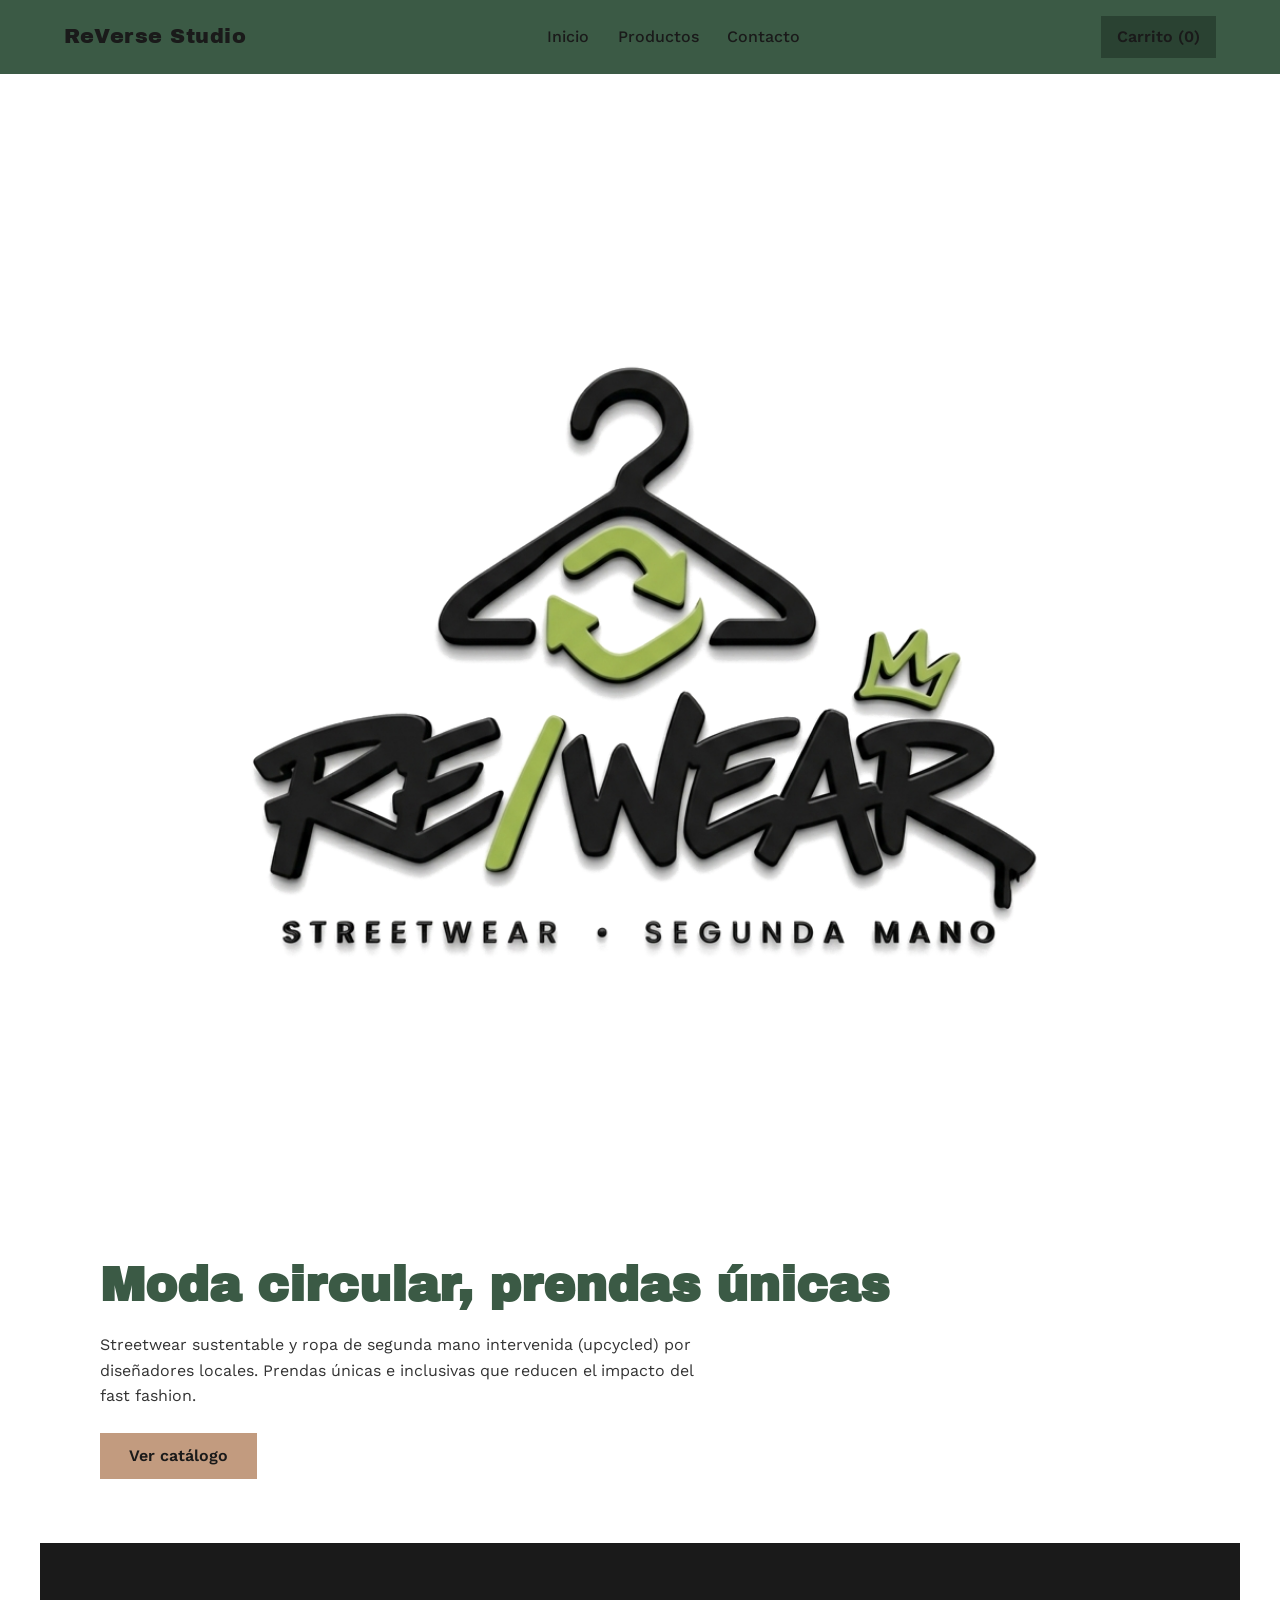
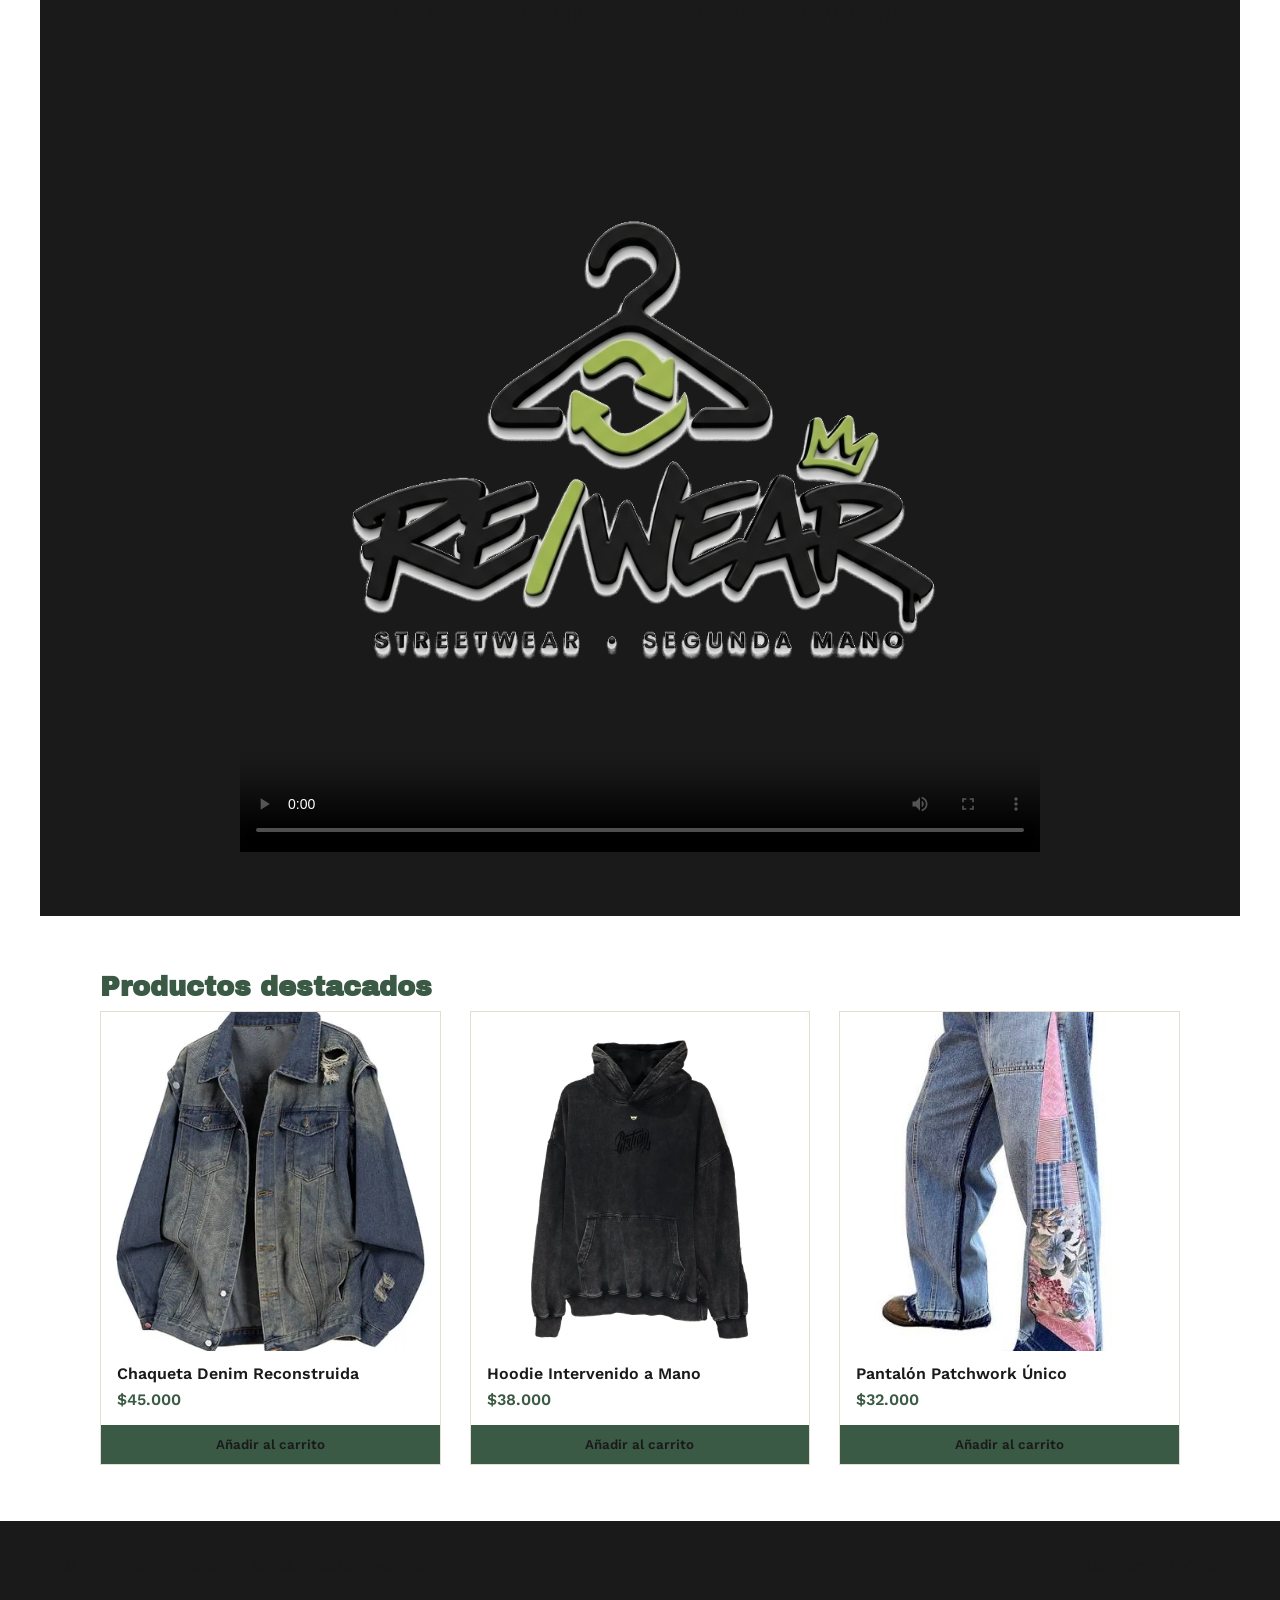
<file: repo-final/index.html>
<!DOCTYPE html>
<html lang="es">
<head>
  <meta charset="UTF-8">
  <meta name="viewport" content="width=device-width, initial-scale=1.0">
  <title>ReVerse Studio | Moda Circular</title>
  <link rel="preconnect" href="https://fonts.googleapis.com">
  <link rel="preconnect" href="https://fonts.gstatic.com" crossorigin>
  <link href="https://fonts.googleapis.com/css2?family=Archivo+Black&family=Work+Sans:wght@400;500;600&display=swap" rel="stylesheet">
  <link rel="stylesheet" href="css/estilos.css">
</head>
<body>

  <header>
    <nav class="nav-principal">
      <div class="logo">
        <a href="index.html">ReVerse Studio</a>
      </div>

      <ul class="menu">
        <li><a href="index.html" class="activo">Inicio</a></li>
        <li><a href="productos.html">Productos</a></li>
        <li><a href="contacto.html">Contacto</a></li>
      </ul>

      <a href="#" class="carrito" id="btn-carrito">
         Carrito (<span id="contador-carrito">0</span>)
      </a>
    </nav>
  </header>

  <main>

    <section class="banner-principal">
      <div class="banner-texto">
        <h1>Moda circular, prendas únicas</h1>
        <p>
          Streetwear sustentable y ropa de segunda mano intervenida (upcycled)
          por diseñadores locales. Prendas únicas e inclusivas que reducen
          el impacto del fast fashion.
        </p>
        <button type="button" onclick="location.href='productos.html'">
          Ver catálogo
        </button>
      </div>

      <img
        src="img/logosReverse.png"
        alt="Prenda upcycled de la colección ReVerse Studio">
    </section>

    <section class="video-marca">
      <h2>Conoce nuestro proceso de upcycling</h2>
      <video controls width="100%"
        poster="img/logosReverse.png">
        <source src="video/uwu.mp4" type="video/mp4">
        Tu navegador no soporta el elemento de video.
      </video>
    </section>

    <section class="destacados">
      <h2>Productos destacados</h2>


      <div id="contenedor-destacados" class="grid-productos"></div>
    </section>

  </main>

  <footer>
    <p>&copy; 2026 ReVerse Studio. Moda circular hecha en Chile.</p>
    <ul class="redes">
      <li><a href="#">Instagram</a></li>
      <li><a href="#">TikTok</a></li>
    </ul>
  </footer>

  <script src="js/data-productos.js"></script>
  <script src="js/main.js"></script>
  <script src="js/productos.js"></script>
  <script>
    document.addEventListener('DOMContentLoaded', function () {
      cargarProductos('contenedor-destacados', listaProductos.slice(0, 3));
    });
  </script>
</body>
</html>
</file>
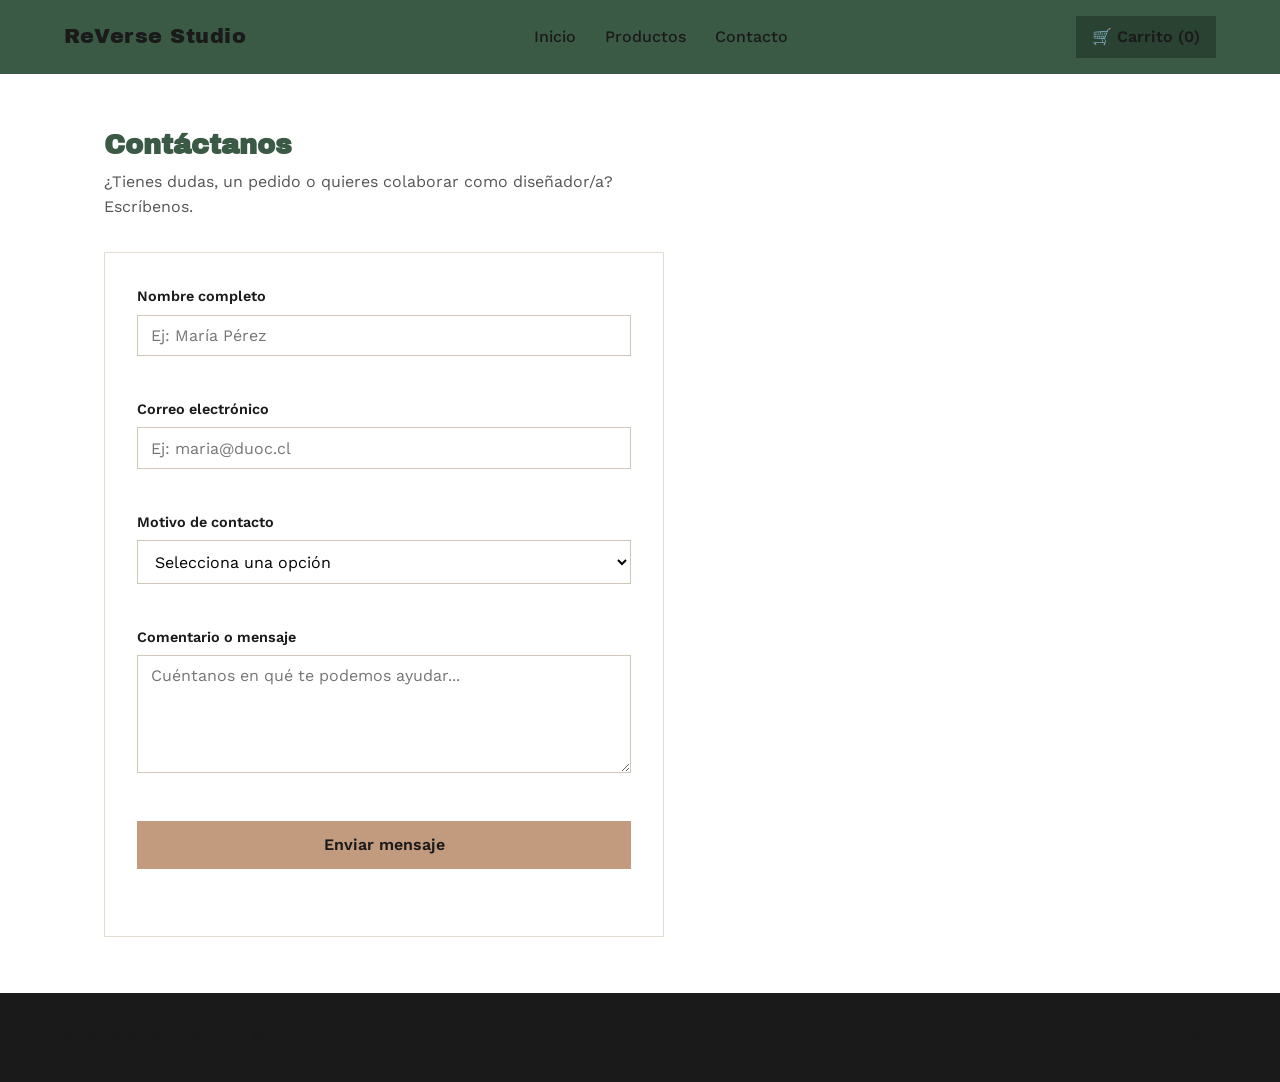
<file: repo-final/contacto.html>
<!DOCTYPE html>
<html lang="es">
<head>
  <meta charset="UTF-8">
  <meta name="viewport" content="width=device-width, initial-scale=1.0">
  <title>Contacto | ReVerse Studio</title>
  <link rel="preconnect" href="https://fonts.googleapis.com">
  <link rel="preconnect" href="https://fonts.gstatic.com" crossorigin>
  <link href="https://fonts.googleapis.com/css2?family=Archivo+Black&family=Work+Sans:wght@400;500;600&display=swap" rel="stylesheet">
  <link rel="stylesheet" href="css/estilos.css">
</head>
<body>

  <header>
    <nav class="nav-principal">
      <div class="logo">
        <a href="index.html">ReVerse Studio</a>
      </div>

      <ul class="menu">
        <li><a href="index.html">Inicio</a></li>
        <li><a href="productos.html">Productos</a></li>
        <li><a href="contacto.html" class="activo">Contacto</a></li>
      </ul>

      <a href="#" class="carrito" id="btn-carrito">
        🛒 Carrito (<span id="contador-carrito">0</span>)
      </a>
    </nav>
  </header>

  <main class="contenedor-principal">
    <h2>Contáctanos</h2>
    <p class="subtitulo">
      ¿Tienes dudas, un pedido o quieres colaborar como diseñador/a? Escríbenos.
    </p>

    <form id="form-contacto" novalidate>
      <div class="campo">
        <label for="nombre">Nombre completo</label>
        <input
          type="text"
          id="nombre"
          name="nombre"
          maxlength="100"
          required
          placeholder="Ej: María Pérez">
        <small class="mensaje-error" id="error-nombre"></small>
      </div>

      <div class="campo">
        <label for="correo">Correo electrónico</label>
        <input
          type="email"
          id="correo"
          name="correo"
          maxlength="100"
          required
          placeholder="Ej: maria@duoc.cl">
        <small class="mensaje-error" id="error-correo"></small>
      </div>

      <div class="campo">
        <label for="motivo">Motivo de contacto</label>
        <select id="motivo" name="motivo" required>
          <option value="">Selecciona una opción</option>
          <option value="consulta">Consulta general</option>
          <option value="soporte">Soporte de pedido</option>
          <option value="colaboracion">Colaboración como diseñador/a</option>
        </select>
        <small class="mensaje-error" id="error-motivo"></small>
      </div>

      <div class="campo">
        <label for="comentario">Comentario o mensaje</label>
        <textarea
          id="comentario"
          name="comentario"
          maxlength="500"
          rows="5"
          required
          placeholder="Cuéntanos en qué te podemos ayudar..."></textarea>
        <small class="mensaje-error" id="error-comentario"></small>
      </div>

      <button type="submit">Enviar mensaje</button>
      <p class="mensaje-exito" id="mensaje-exito" role="status"></p>
    </form>
  </main>

  <footer>
    <p>&copy; 2026 ReVerse Studio. Moda circular hecha en Chile.</p>
    <ul class="redes">
      <li><a href="#">Instagram</a></li>
      <li><a href="#">TikTok</a></li>
    </ul>
  </footer>

  <script src="js/main.js"></script>
  <script src="js/validaciones.js"></script>
</body>
</html>
</file>
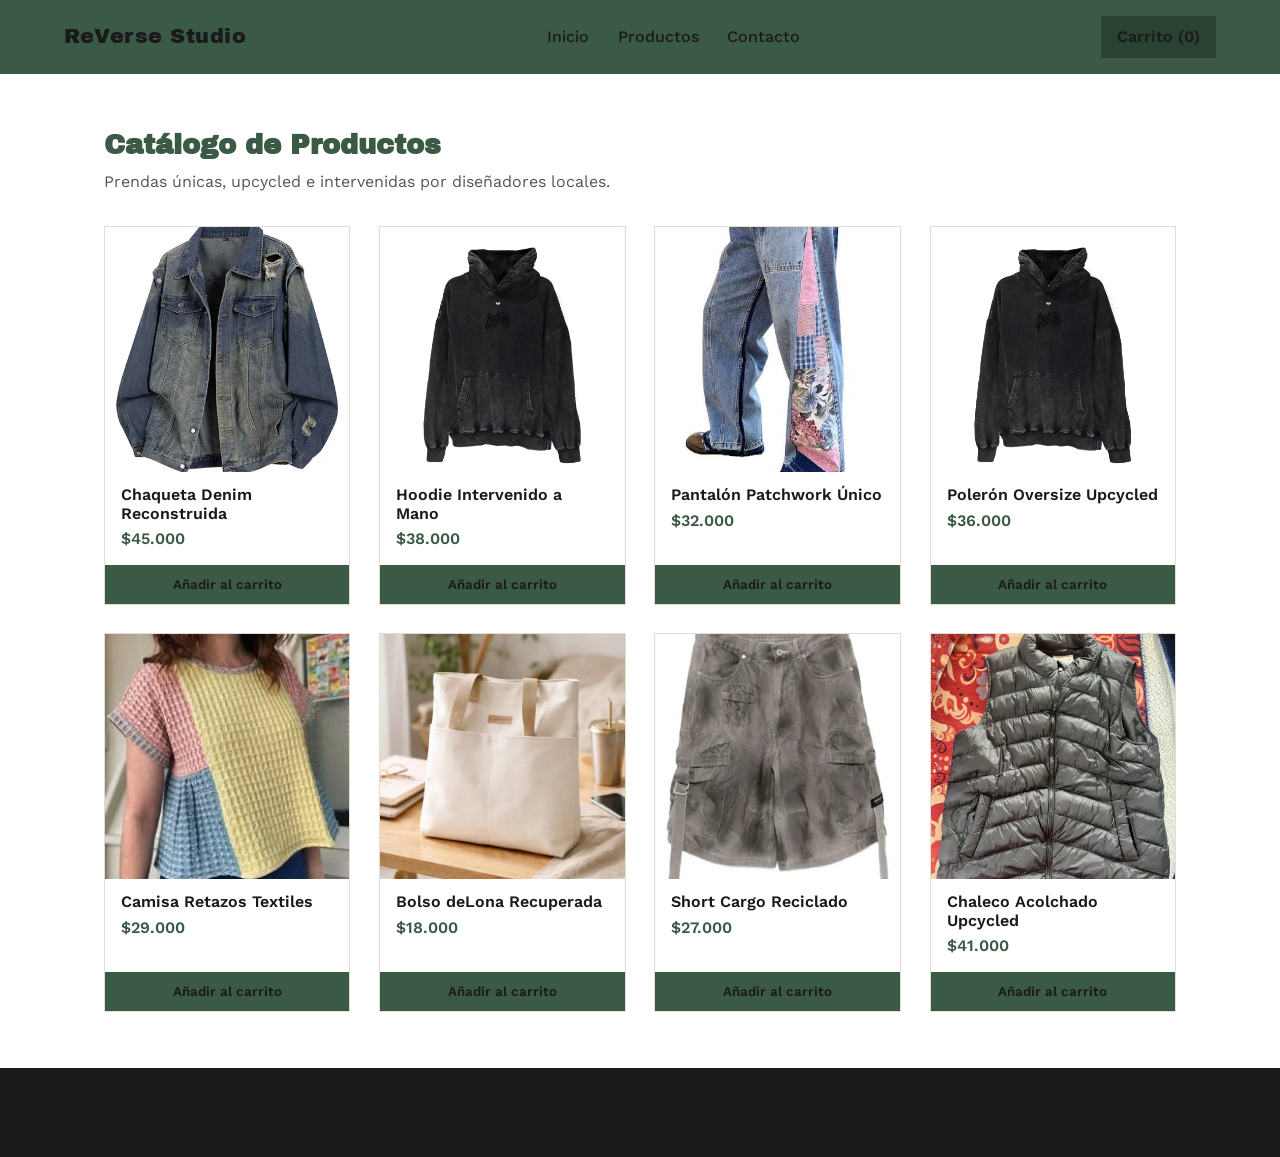
<file: repo-final/productos.html>
<!DOCTYPE html>
<html lang="es">
<head>
  <meta charset="UTF-8">
  <meta name="viewport" content="width=device-width, initial-scale=1.0">
  <title>Productos | ReVerse Studio</title>
  <link rel="preconnect" href="https://fonts.googleapis.com">
  <link rel="preconnect" href="https://fonts.gstatic.com" crossorigin>
  <link href="https://fonts.googleapis.com/css2?family=Archivo+Black&family=Work+Sans:wght@400;500;600&display=swap" rel="stylesheet">
  <link rel="stylesheet" href="css/estilos.css">
</head>
<body>

  <header>
    <nav class="nav-principal">
      <div class="logo">
        <a href="index.html">ReVerse Studio</a>
      </div>

      <ul class="menu">
        <li><a href="index.html">Inicio</a></li>
        <li><a href="productos.html" class="activo">Productos</a></li>
        <li><a href="contacto.html">Contacto</a></li>
      </ul>

      <a href="#" class="carrito" id="btn-carrito">
         Carrito (<span id="contador-carrito">0</span>)
      </a>
    </nav>
  </header>

  <main class="contenedor-principal">
    <h2>Catálogo de Productos</h2>
    <p class="subtitulo">
      Prendas únicas, upcycled e intervenidas por diseñadores locales.
    </p>

    <div id="contenedor-productos" class="grid-productos"></div>
  </main>

  <footer>
    <p>&copy; 2026 ReVerse Studio. Moda circular hecha en Chile.</p>
    <ul class="redes">
      <li><a href="#">Instagram</a></li>
      <li><a href="#">TikTok</a></li>
    </ul>
  </footer>

  <script src="js/data-productos.js"></script>
  <script src="js/main.js"></script>
  <script src="js/productos.js"></script>
  <script>
    document.addEventListener('DOMContentLoaded', function () {
      cargarProductos('contenedor-productos', listaProductos);
    });
  </script>
</body>
</html>
</file>
<file: repo-final/css/estilos.css>
:root {
  --verde-oliva: #3B5A45;
  --verde-oliva-oscuro: #2A4232;
  --tierra: #C29B7F;
  --negro-urbano: #1A1A1A;
  --fuente-titulo: 'Archivo Black', sans-serif;
  --fuente-texto: 'Work Sans', sans-serif;


}


* {
  box-sizing: border-box;
  margin: 0;
  padding: 0;
}

html {
  scroll-behavior: smooth;
}

body {
  font-family: var(--fuente-texto);
  color: var(--negro-urbano);

  line-height: 1.6;
}

img {
  max-width: 100%;
  display: block;
}

a {
  text-decoration: none;
  color: inherit;
}

ul {
  list-style: none;
}

h1, h2, h3 {
  font-family: var(--fuente-titulo);
  line-height: 1.15;
}

button {
  font-family: var(--fuente-texto);
  font-weight: 600;
  cursor: pointer;
  border: none;
  border-radius: var(--radio);
  transition: transform var(--transicion), background-color var(--transicion);
}

button:hover {
  transform: translateY(-2px);
}

:focus-visible {
  outline: 3px solid var(--tierra);
  outline-offset: 2px;
}


.nav-principal {
  display: flex;
  flex-wrap: wrap;
  align-items: center;
  justify-content: space-between;
  gap: 1rem;
  background-color: var(--verde-oliva);
  padding: 1rem 5%;
  position: sticky;
  top: 0;
  z-index: 10;
}

.logo a {
  font-family: var(--fuente-titulo);
  color: var(--crema);
  font-size: 1.3rem;
  letter-spacing: 0.5px;
  
}

.menu {
  display: flex;
  gap: 1.8rem;
  flex-wrap: wrap;
}

.menu a {
  color: var(--crema);
  font-weight: 500;
  padding-bottom: 3px;
  border-bottom: 2px solid transparent;
  transition: border-color var(--transicion);
}

.menu a:hover,
.menu a.activo {

}

.carrito {
  color: var(--crema);
  font-weight: 600;
  background-color: var(--verde-oliva-oscuro);
  padding: 0.5rem 1rem;
  border-radius: var(--radio);
  transition: background-color var(--transicion);
}

.carrito:hover {
  background-color: var(--negro-urbano);
}


.banner-principal {
  display: flex;
  flex-wrap: wrap-reverse;
  align-items: center;
  gap: 2.5rem;
  padding: 4rem 5%;
  max-width: 1200px;
  margin: 0 auto;
}

.banner-texto {
  flex: 1 1 380px;
}

.banner-texto h1 {
  font-size: clamp(2rem, 4vw, 3rem);
  color: var(--verde-oliva);
  margin-bottom: 1.2rem;
}

.banner-texto p {
  max-width: 60ch;
  margin-bottom: 1.5rem;
  color: #333;
}

.banner-texto button,
form button[type="submit"] {
  background-color: var(--tierra);
  color: var(--negro-urbano);
  padding: 0.85rem 1.8rem;
  font-size: 1rem;
}

.banner-texto button:hover,
form button[type="submit"]:hover {
  background-color: var(--verde-oliva);
  color: var(--crema);
}

.banner-principal img {
  flex: 1 1 380px;
  border-radius: var(--radio);
  box-shadow: var(--sombra);
}


.video-marca {
  background-color: var(--negro-urbano);
  padding: 3.5rem 5%;
  text-align: center;
}

.video-marca h2 {
  color: var(--crema);
  margin-bottom: 1.5rem;
  font-size: 1.6rem;
}

.video-marca video {
  max-width: 800px;
  border-radius: var(--radio);
  box-shadow: var(--sombra);
}


main {
  max-width: 1200px;
  margin: 0 auto;
}

.destacados,
.contenedor-principal {
  padding: 3.5rem 5%;
}

.destacados h2,
.contenedor-principal h2 {
  color: var(--verde-oliva);
  font-size: 1.7rem;
  margin-bottom: 0.5rem;
}

.subtitulo {
  color: #555;
  margin-bottom: 2rem;
  max-width: 60ch;
}


.grid-productos {
  display: grid;
  grid-template-columns: repeat(auto-fit, minmax(230px, 1fr));
  gap: 1.8rem;
}

.tarjeta-producto {
  background-color: var(--blanco);
  border: 1px solid #E4DED2;
  border-radius: var(--radio);
  overflow: hidden;
  display: flex;
  flex-direction: column;
  transition: transform var(--transicion), box-shadow var(--transicion);
}

.tarjeta-producto:hover {
  transform: translateY(-4px);
  box-shadow: var(--sombra);
}

.tarjeta-producto img {
  aspect-ratio: 1 / 1;
  object-fit: cover;
}

.tarjeta-producto h3 {
  font-family: var(--fuente-texto);
  font-weight: 600;
  font-size: 1rem;
  padding: 0.9rem 1rem 0.2rem;
}

.tarjeta-producto .precio {
  color: var(--verde-oliva);
  font-weight: 600;
  padding: 0 1rem;
  margin-bottom: 0.8rem;
}

.tarjeta-producto button {
  background-color: var(--verde-oliva);
  color: var(--crema);
  padding: 0.75rem 1rem;
  margin-top: auto;
}

.tarjeta-producto button:hover {
  background-color: var(--negro-urbano);
}


form {
  max-width: 560px;
  background-color: var(--blanco);
  border: 1px solid #E4DED2;
  border-radius: var(--radio);
  padding: 2rem;
  box-shadow: var(--sombra);
}

.campo {
  margin-bottom: 1.3rem;
  display: flex;
  flex-direction: column;
  gap: 0.4rem;
}

label {
  font-weight: 600;
  font-size: 0.9rem;
}

input,
select,
textarea {
  font-family: var(--fuente-texto);
  font-size: 1rem;
  padding: 0.65rem 0.8rem;
  border: 1px solid #CFC7B8;
  border-radius: var(--radio);
  background-color: var(--crema);
}

input:focus,
select:focus,
textarea:focus {
  border-color: var(--verde-oliva);
}

textarea {
  resize: vertical;
}

.campo.invalido input,
.campo.invalido select,
.campo.invalido textarea {
  border-color: var(--error);
}

.mensaje-error {
  color: var(--error);
  font-size: 0.82rem;
  min-height: 1.1em;
}

.mensaje-exito {
  color: var(--exito);
  font-weight: 600;
  margin-top: 1rem;
  min-height: 1.2em;
}

form button[type="submit"] {
  width: 100%;
  padding: 0.9rem;
  margin-top: 0.4rem;
}


footer {
  background-color: var(--negro-urbano);
  color: var(--crema);
  padding: 2rem 5%;
  display: flex;
  flex-wrap: wrap;
  justify-content: space-between;
  align-items: center;
  gap: 1rem;
}

.redes {
  display: flex;
  gap: 1.2rem;
}

.redes a:hover {
  color: var(--tierra);
}


@media (max-width: 640px) {
  .nav-principal {
    justify-content: center;
    text-align: center;
  }

  .menu {
    justify-content: center;
    order: 3;
    width: 100%;
  }

  .banner-principal {
    text-align: center;
  }

  .banner-texto p {
    margin-left: auto;
    margin-right: auto;
  }
}
</file>
